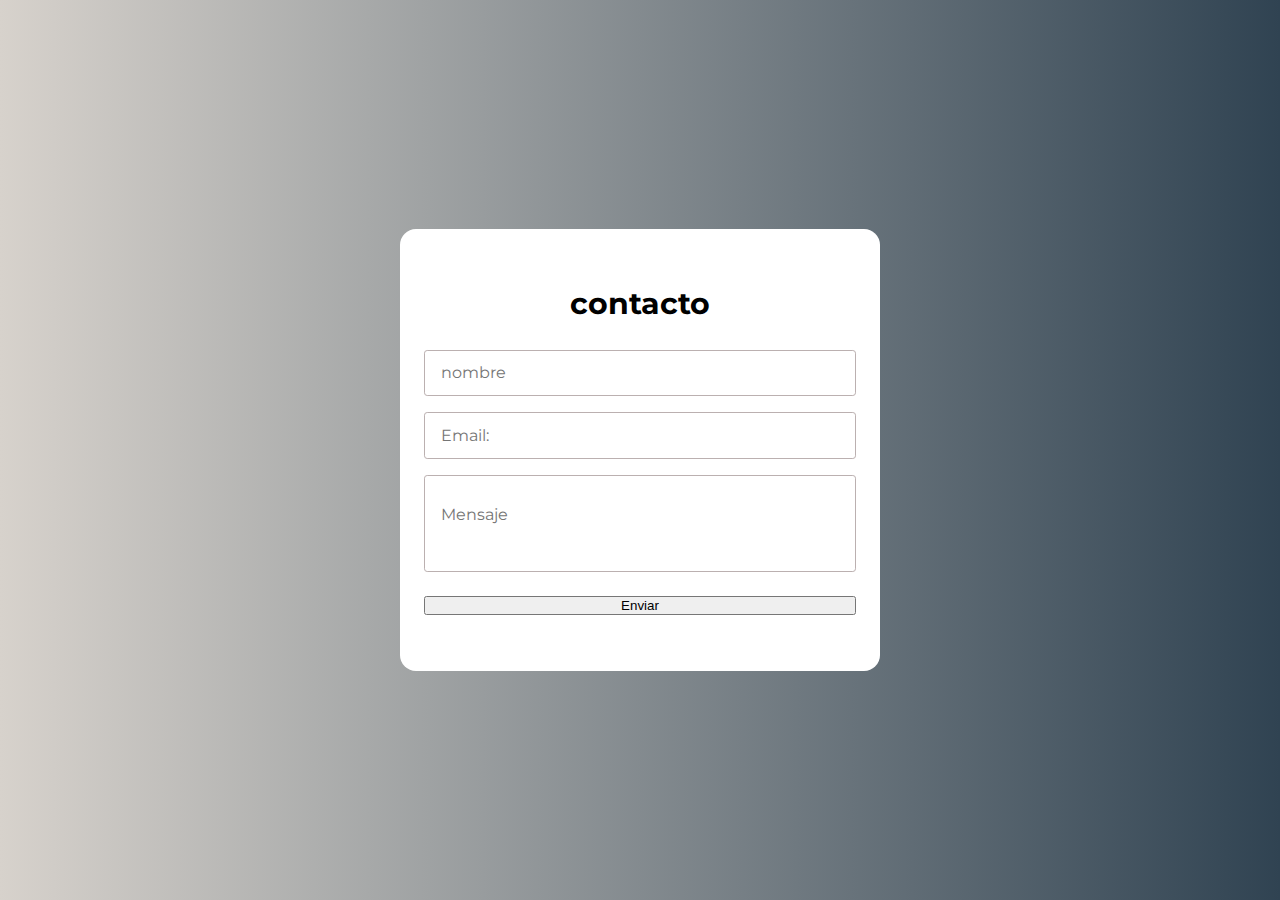
<file: FContacto.html>
<!DOCTYPE html>
<html lang="es">
<head>
	<meta charset="utf-8">
	<meta http-equiv="X-UA-Compatible" content="IE=edge">
	<meta name="viewport" content="width=device-width, initial-scale=1">
	<title>formulario</title>
	<link rel="stylesheet" type="text/css" href="css/estilofomulariocorreo.css">
</head>
<body>
	<form class="form" action="https://formspree.io/f/xpzbbavb" method="POST"> 
		<div class="form_container">
			<h2 class="form_titulo">contacto</h2>
			<input type="text" class="form_input" placeholder="nombre" name="name">
			<input type="email" class="form_input" placeholder="Email:"name="email">
			<textarea class="form_input form_input--menssage" placeholder="Mensaje"name="message"></textarea>

			<input type="submit" value="Enviar" class="form_cta" >

		</div>
	</form>	
</body>
</html>
</file>
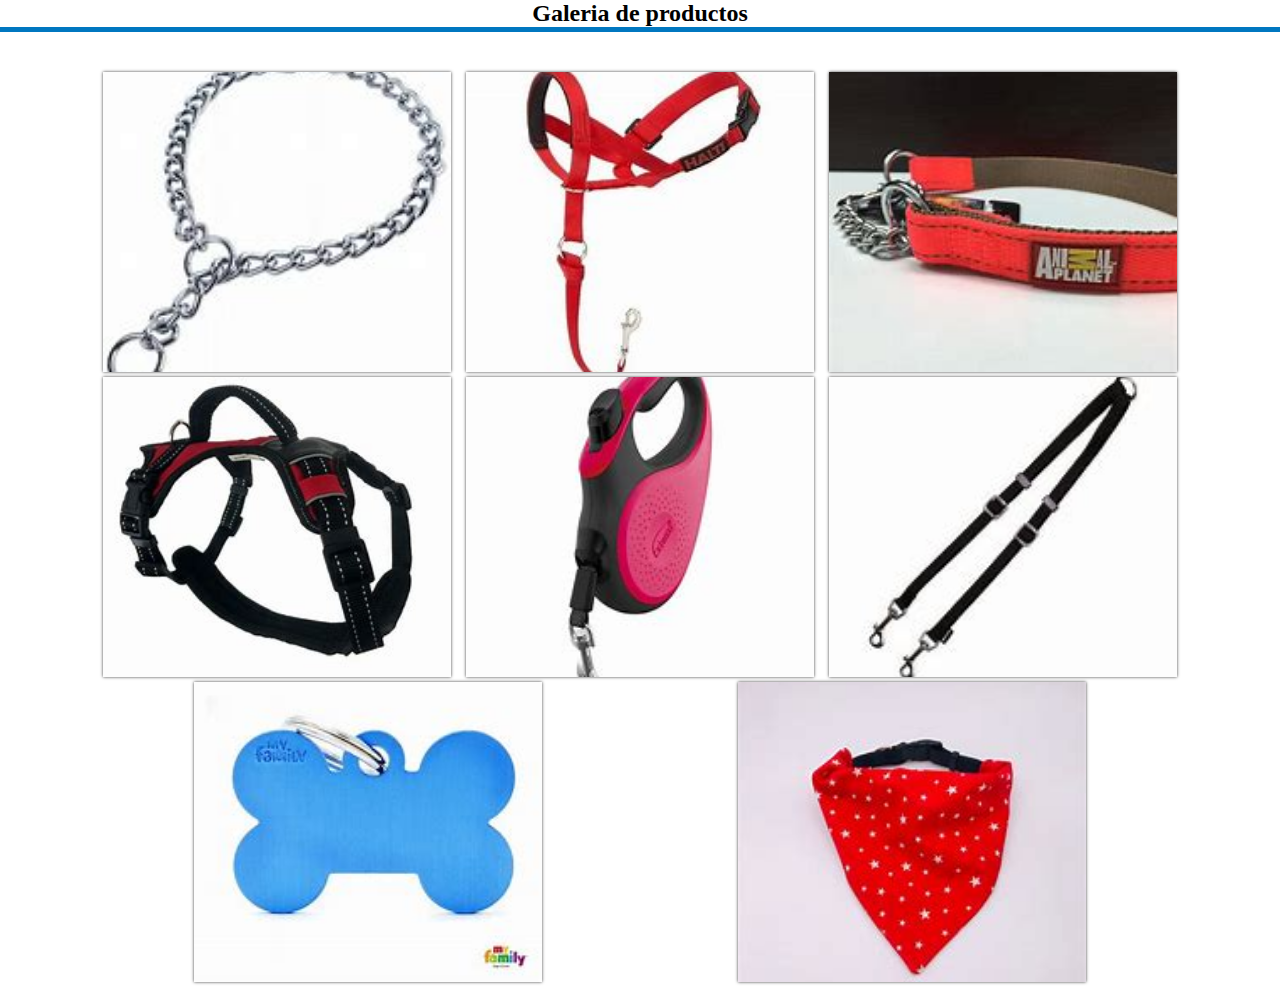
<file: galeria/galeria.html>
<!DOCTYPE html>
<html lang="es">
<head>
    <meta charset="UTF-8">
    <meta http-equiv="X-UA-Compatible" content="IE=edge">
    <meta name="viewport" content="width=device-width, initial-scale=1.0">
    <title>Galeria</title>
    <link rel="stylesheet" href="estilo.css">
</head>
<body>
    <div class="galeria">
        <h2>Galeria de productos</h2>
        <div class="linea"></div>
        <div class="contenedor-imagenes">
            <div class="imagen">
                <img src="fotos/collar de ahorque.jpg" alt="">
                <div class="overlay">
                    <h3>Este sistema de collar es regulable en su diametro, se coloca por la cabeza y se ajusta hasta el tamaño adecuado VALOR $13.000.</h3>
                </div>
            </div>
            <div class="imagen">
                <img src="fotos/collar de cabeza.jpg" alt="coreeaas">
                <div class="overlay">
                    <h3><p>Este tipo de collar se conecta directamente a la cabeza del perro que proporciona un control significativo sobre el perro.  VALOR $20.000.</p></h3>
                </div>
            </div>
            <div class="imagen">
                <img src="fotos/collar semiahorque.jpg" alt="">
                <div class="overlay">
                    <h3>El COLLAR SEMI AHORQUE DOBLE es un collar educativo con efecto de tracción limitado y eslabones redondos y planos, especialmente adecuado para perros de pelo corto VALOR $16.000</h3>
                </div>
            </div>
            <div class="imagen">
                <img src="fotos/correa de pechera.jpg" alt="">
                <div class="overlay">
                    <h3>Comoda pechera con correa transpirable
                        El nuevo conjunto de arnés de malla transpirable para mascotas, ajustable en tamaño.  VALOR $15.000.</h3>
                </div>
            </div>
            <div class="imagen">
                <img src="fotos/correa extensible.jpg" alt="">
                <div class="overlay">
                    <h3>Cuentan con un cordón de nylon de entre 3m y 8m (depende del modelo) que se estira o retrae según el perro se aleja o se acerca al propietario  VALOR $16.000.</h3>
                </div>
            </div>
            <div class="imagen">
                <img src="fotos/correa para 2 perros.jpg" alt="">
                <div class="overlay">
                    <h3>Esta correa da la facilidad de poder ir a pasear 2 perros a la ves por menor precio, y mejor experiencia VALOR $15.000.</h3>
                </div>
            </div>
            <div class="imagen">
                <img src="fotos/identificaion.jpg" alt="">
                <div class="overlay">
                    <h3>identificaion de plata para aquellos caninos que necesitan una identidad VALOR $7.000
                    </h3>
                </div>
            </div>
            <div class="imagen">
                <img src="fotos/bandana para perros.jpg" alt="">
                <div class="overlay">
                    <h3>Increible bandana para perro, que le dara estilo a su vida, diferente colores , precios y tallas.  VALOR $9.000</h3>
                </div>
            </div>
            
                        
    </div> 
      
</body>

</html>
</file>
<file: css/estilofomulariocorreo.css>
@import url('https://fonts.googleapis.com/css2?family=Montserrat:ital,wght@0,300;1,400;1,600&display=swap');

*{
	margin: 0;
	padding: 0;
	box-sizing: border-box;
}

body{  
background-image: linear-gradient(to right, #d7d2cc 0%, #304352 100%);
min-height: 100vh;
width: 100%;
display: flex;
font-family: 'Montserrat', sans-serif;}

.form{
	background-color: white;
	width:90% ;
	margin: auto;
	max-width: 480px;
	border-radius: 1em;
	padding: 3.5em 1.5em;
}

.form_container{
	width: 100%;
	display: grid;
	gap:1em ;
	grid-auto-columns: 100%;

}

.form_titulo{
	text-align: center;
	font-size: 1.9rem;
	margin-bottom: .4em;
}
.form_input{
	font-family: inherit;	
	font-size: 1rem;
	padding: .8em 1em;
	outline: none;
	border:  none;
	border: 1px solid #bbb0b0;
	border-radius: 0.2em;


}
.form_input--menssage{
	resize: none;
	padding: 1.8em 1em;
	margin-bottom: .5em;
}



.fomr_cta{
	font-family: inherit;
	background-color: #089FE0;
	color: white;
	border: noene;
	font-weight: 300;
	padding: .7em 0; 
	border-radius: 2em;
	cursor: pointer;
	font-weight: 400;
}

@media(max-width 400 px){

	.form{
		padding: 3.5em 1em;
	}
}
</file>
<file: galeria/estilo.css>
*{
    margin:0;
    padding: 0;
    box-sizing: border-box;
}

.galeria{
    font-family: 'open sans';
    text-align: center;
}

.galeria h1{
    text-align: center;
    margin:20px 0 15px 0;
    font-weight: 300;
}

.linea{
    border-top: 5px solid #0077C0;
    margin-bottom: 40px;
}

.contenedor-imagenes{
    display:flex;
    width: 85%;
    margin: auto;
    justify-content: space-around;
    flex-wrap: wrap;
    border-radius:3px;
}

.contenedor-imagenes .imagen{
    width: 32%;
    position: relative;
    height:300px;
    margin-bottom:5px;
    box-shadow: 0px 0px 3px 0px rgba(0, 0, 0, .75)
}
.imagen img{
    width: 100%;
    height:100%;
    object-fit: cover;
}

.overlay{
    position: absolute;
    bottom: 0;
    left: 0;
    background:rgba(0, 118, 192, 0.781) ;
    width: 100%;
    height: 0;
    overflow: hidden;
    transition: .5s ease;
}

.overlay h3{
    color: #fff;
    font-weight: 300;
    font-size:20px;
    position: absolute;
    top: 50%;
    left:50%;
    text-align: center;
    transform: translate(-50%, -50%);
}

.imagen:hover .overlay{
    height:100%;
    cursor: pointer;
}

.h3{
    color: #fff;
}
</file>
